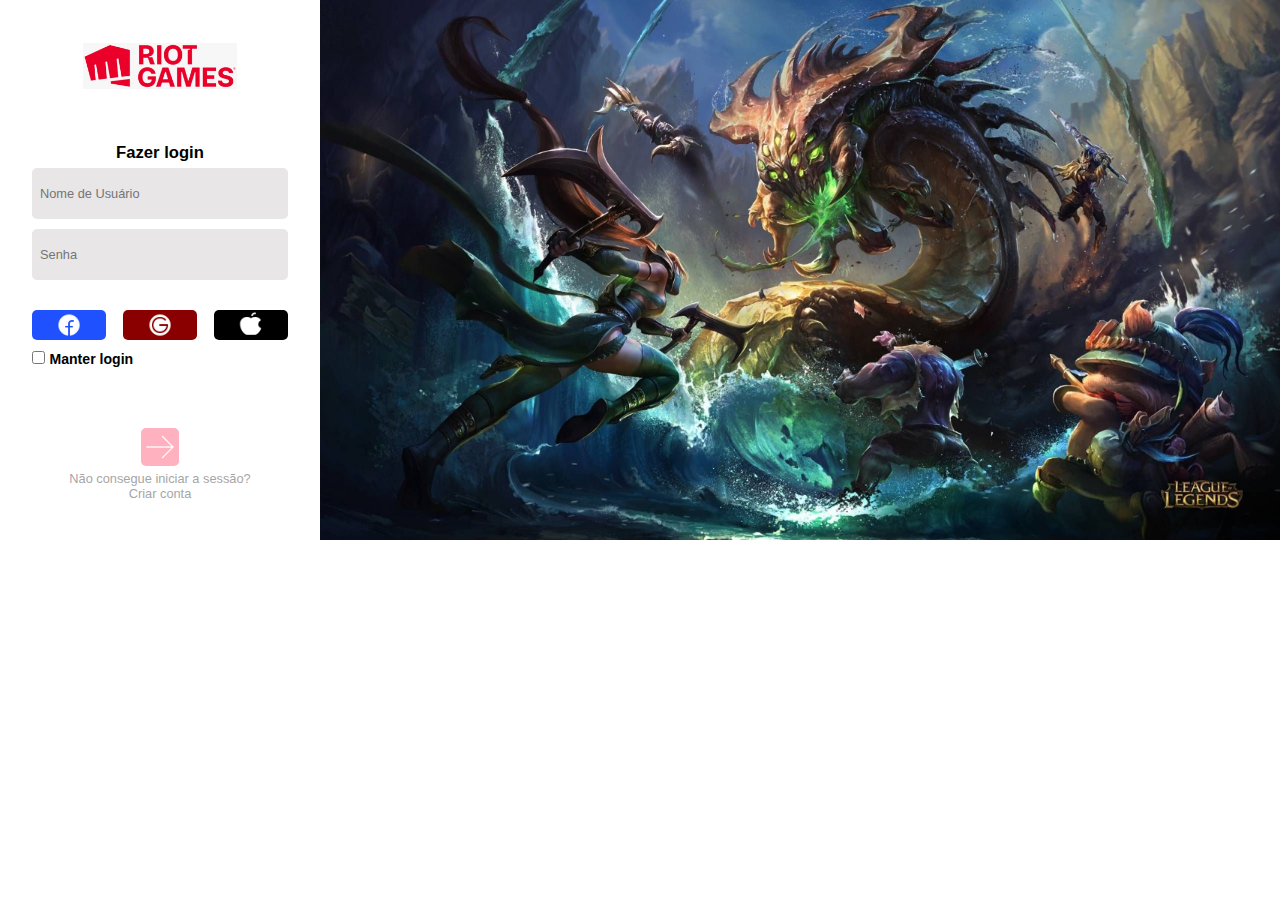
<file: LoginPage/index.html>
<!DOCTYPE html>
<html lang="pt-BR">
<head>
    <meta charset="UTF-8">
    <meta http-equiv="X-UA-Compatible" content="IE=edge">
    <meta name="viewport" content="width=device-width, initial-scale=1.0">
    <title>Login</title>
    <link rel="stylesheet" href="style.css">
</head>
<body>
    <div class="container">
        <div class="content">
            <div class="logo">
                <img src="./assets/riot-games-logo.png" alt="Riot Games logo">
            </div>
            <form>
                <h3>Fazer login</h3>
                <input type="text" class="input-name" placeholder="Nome de Usuário">
                <input type="password" class="input-password" placeholder="Senha">
                <div class="area-social-networks">
                    <span class="face">
                        <img src="./assets/icon-face.png" alt="facebook">
                    </span>
                    <span class="google">
                        <img src="./assets/icon-google.png" alt="google">
                    </span>
                    <span class="apple">
                        <img src="./assets/icon-apple.png" alt="apple">
                    </span>
                </div>
                <div class="box-keep-login">
                    <input type="checkbox">
                    <label>Manter login</label>
                </div>
            </form>
            <div class="area-btn-login">
                <button disabled class="btn-login">
                    <img src="./assets/btn-seta.png" alt="botão Login">
                </button>
                <p>Não consegue iniciar a sessão?</p>
                <a href="#">Criar conta</a>
            </div>
        </div>
        <div class="banner">
            <img src="./assets/league-of-legends.png" alt="Banner League of Legends">
        </div>
    </div>
    
    
    <script src="script.js"></script>
</body>
</html>
</file>
<file: LoginPage/style.css>
* {
    margin: 0;
    padding: 0;
    box-sizing: border-box;
    font-family: sans-serif;
}

.container {
    width: 100%;
    display: flex;
    align-items: center;
    justify-content: center;
}

.content {
    width: 25vw;
    display: flex;
    align-items: center;
    justify-content: space-evenly;
    flex-direction: column;
}
.logo {
    margin-bottom: 50px;
}
.logo img {
    width: 12vw;
}
form {
    width: 80%;
    display: flex;
    flex-direction: column;
    align-items: center;
}

form h3 {
    font-family: sans-serif;
    font-size: 1.3vw;
    margin-bottom: 5px;
}

form input[type=text] , form input[type=password] {
    width: 20vw;
    height: 4vw;
    font-size: 1vw;
    border-radius: 5px;
    border: none;
    margin-bottom: 10px;
    outline: none ;
    padding-left: 8px;
    background-color: #E8E6E6;
}

.area-social-networks {
    width: 100%;
    display: flex;
    justify-content: space-between;
    margin-top: 20px;
    margin-bottom: 10px;
}
.area-social-networks span {
    width: 5.8vw;
    height: 2.3vw;
    border-radius: 5px;
    display: flex;
    justify-content: center;
    align-items: center;
    cursor: pointer;
}
.area-social-networks img {
    width: 2vw;
}

.face {
    background-color: #2051FF;
}
.google {
    background-color: #8A0000;
}
.apple {
    background-color: #000000;
}

.box-keep-login {
    width: 100%;
}
.box-keep-login label {
    font-size: 1.1vw;
    font-weight: bold;
}

.area-btn-login {
    width: 100%;
    display: flex;
    flex-direction: column;
    align-items: center;
    margin-top: 50px;
}

.area-btn-login p{
    color: gray;
    opacity: 0.7;
    font-size: 0.8em;
}

.area-btn-login a {
    color: gray;
    opacity: 0.7;
    text-decoration: none;
    font-size: 0.8em;
}

.btn-login {
    background-color: #FF002E;
    width: 3vw;
    border: none;
    border-radius: 5px;
    margin-top: 10px;
    margin-bottom: 5px;
    cursor: pointer;
    display: flex;
    align-items: center;
    justify-content: center;
    opacity: 0.3;
}
.btn-login-ativo {
    opacity: 1;
}
.btn-login img {
    width: 100%;
}

.banner img {
    width: 75vw;
}

@media(max-width: 900px){
    .banner {
        display: none;
    }
    .container {
        height: 100vh;
    }
    .content {
        width: 300px;
    }
    .logo img {
        width: 120px;
    }
    form h3 {
        font-size: 1em;
    }
    form input[type=text] , form input[type=password] {
        width: 200px;
        height: 30px;
        font-size: 0.7em;
    }
    .area-social-networks {
        width: 80%;
    }
    .area-social-networks span {
        width: 50px;
        height: 25px;
    }
    .area-social-networks img {
        width: 20px;
    }
    
    .box-keep-login {
        width: 80%;
    }
    .box-keep-login label {
        font-size: 0.8em;
    }
    .btn-login {
        width: 30px;  
    }
}
</file>
